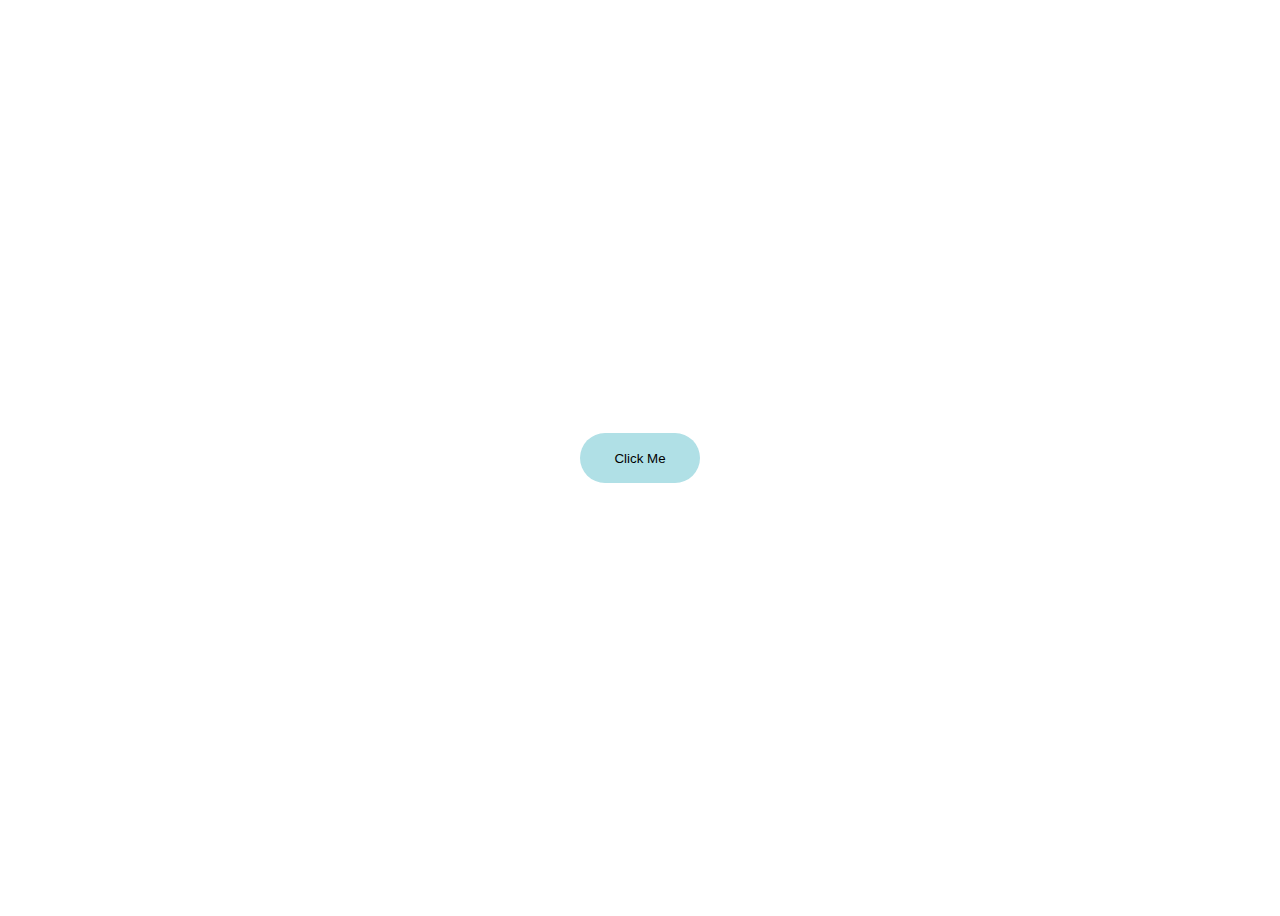
<file: color changer/index.html>
<!DOCTYPE html>
<html lang="en">
	<head>
		<meta charset="UTF-8" />
		<meta name="viewport" content="width=device-width, initial-scale=1.0" />
		<link rel="stylesheet" href="style.css" />
		<title>Document</title>
	</head>
	<body>
		<div class="container">
			<button onclick="changeColors()" id="click">Click Me</button>
		</div>
		<script src="main.js"></script>
	</body>
</html>
</file>
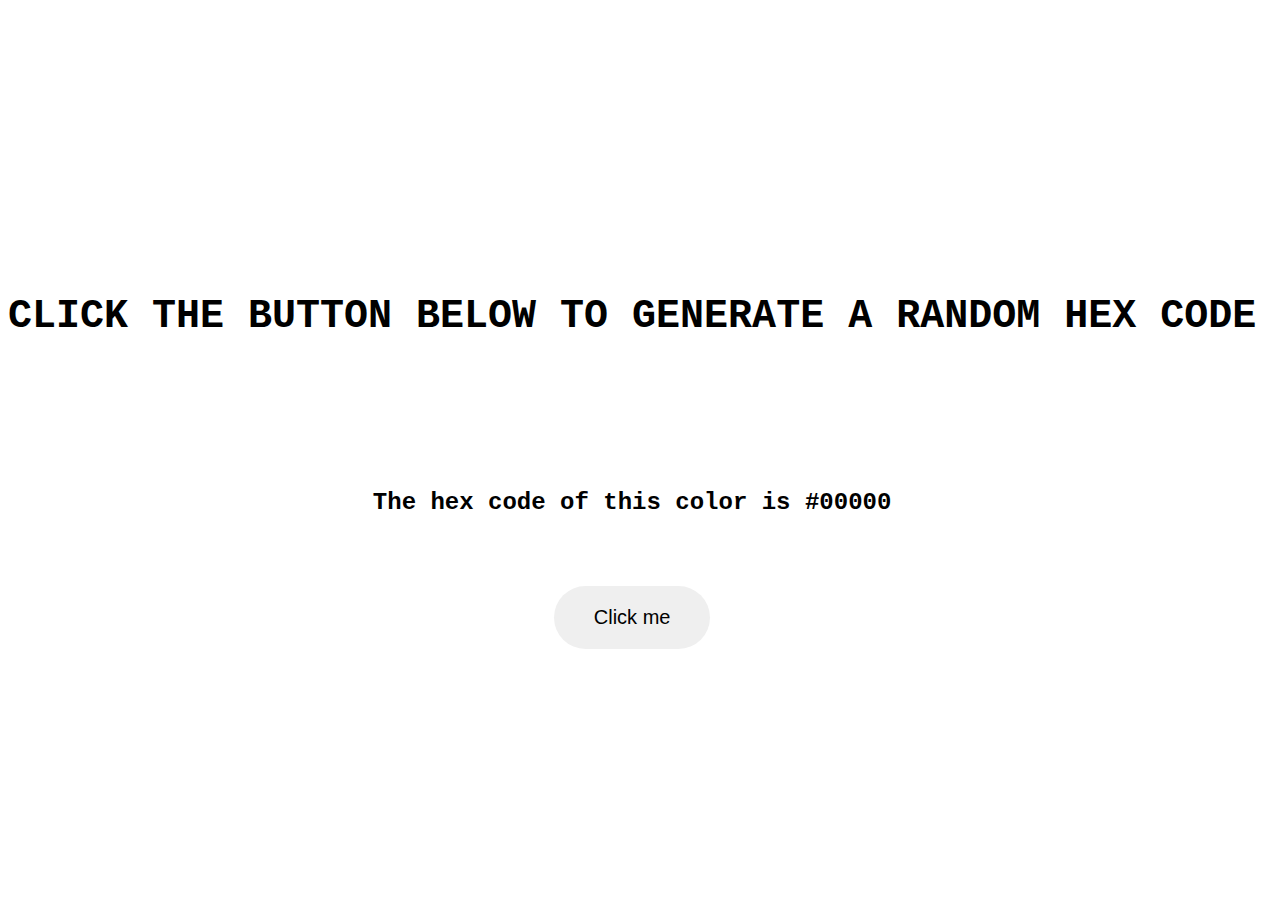
<file: hex color changer/index.html>
<!DOCTYPE html>
<html lang="en">
	<head>
		<meta charset="UTF-8" />
		<meta name="viewport" content="width=device-width, initial-scale=1.0" />
		<link rel="stylesheet" href="style.css" />
		<title>Document</title>
	</head>
	<body>
		<div class="container">
			<div class="hex-color">
				<h1>click the button below to generate a random hex code</h1>
				<h2>The hex code of this color is #<span id="hex-code">00000</span></h2>
				<button onclick="changeColors()">Click me</button>
			</div>
		</div>
		<script src="main.js"></script>
	</body>
</html>
</file>
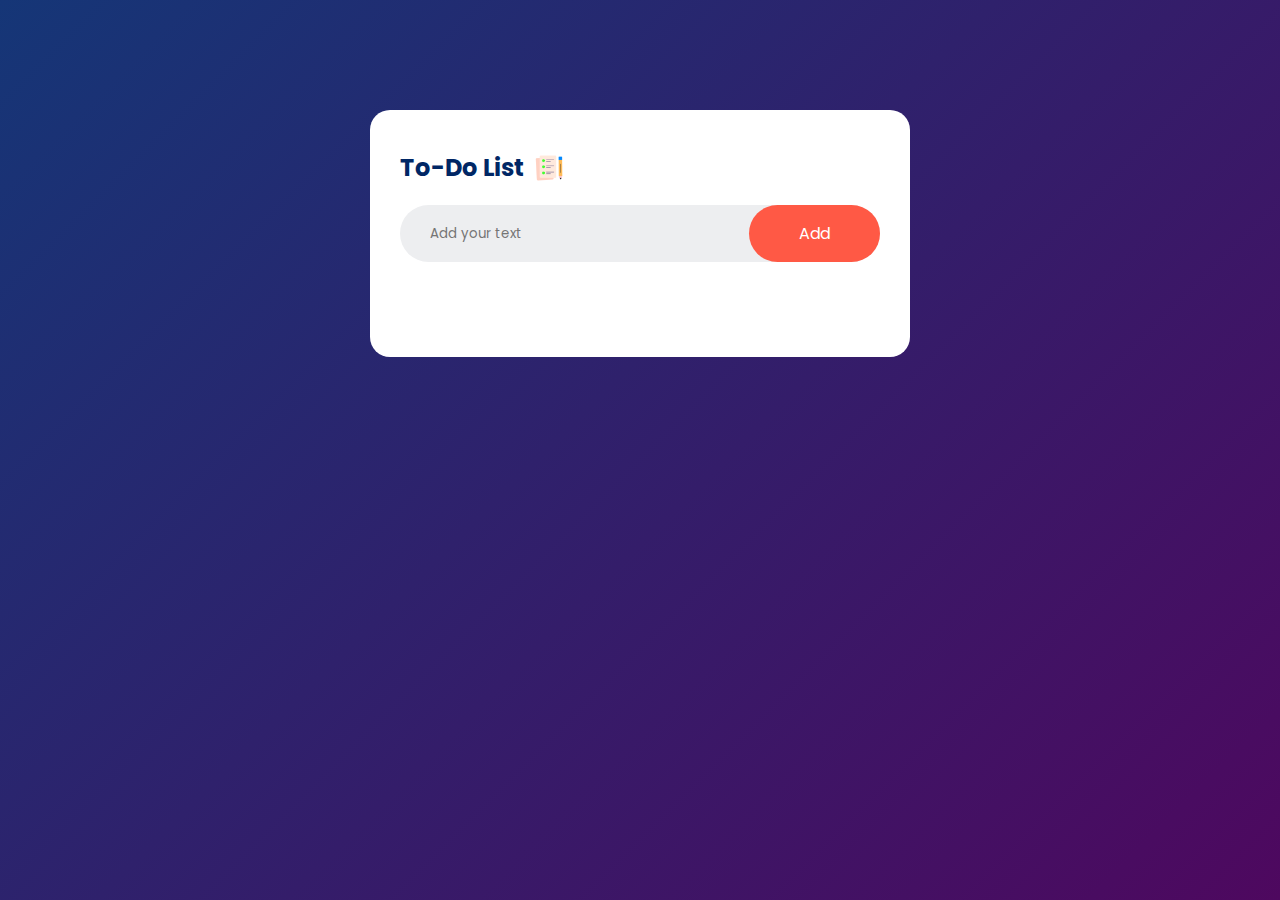
<file: to do list buildhubb/index.html>
<!DOCTYPE html>
<html lang="en">
	<head>
		<meta charset="UTF-8" />
		<meta name="viewport" content="width=device-width, initial-scale=1.0" />
		<meta name="Author" content="Alalor Enifome" />
		<link rel="stylesheet" href="style.css" />
		<title>To-Do List</title>
	</head>
	<body>
		<div class="container">
			<div class="todo">
				<h2>
					To-Do List <img src="images/icon.png" alt="A To-Do List icon" />
				</h2>
				<div class="row">
					<input type="text" id="input-box" placeholder="Add your text" />
					<button onclick="addTask()">Add</button>
				</div>
				<ul id="list-container">
					<!-- <li class="checked">Task 1</li>
					<li>Task 2</li>
					<li>Task 3</li> -->
				</ul>
			</div>
		</div>
		<script src="main.js"></script>
	</body>
</html>
</file>
<file: color changer/style.css>
.container {
    display: flex;
    align-items: center;
    justify-content: center;
    height: 100vh;

}

#click {
    height: 50px;
    width: 120px;
    border-radius: 60px;
    outline: none;
    border: none;
    background-color: powderblue;
    cursor: pointer;
}


#click:hover {
    transform: scale(1.07);
    transition: ease-in-out 300ms;

}
</file>
<file: hex color changer/style.css>
body {
    font-family: 'Courier New', Courier, monospace;
}

h1 {
    font-size: 40px;
    text-transform: uppercase;
}

.container {
    display: flex;
    align-items: center;
    text-align: center;
    height: 100vh;
}

button {
    padding: 20px 40px 20px 40px;
    border: none;
    border-radius: 100px;
    font-size: 20px;
    margin-top: 50px;
    cursor: pointer;
    click
}

h2 {
    margin-top: 150px;
}
</file>
<file: to do list buildhubb/style.css>
@import url('https://fonts.googleapis.com/css2?family=Lunasima&family=Poppins&display=swap');


* {
    margin: 0;
    padding: 0;
    font-family: 'poppins', sans-serif;
    box-sizing: border-box;
}

.container {
    width: 100%;
    min-height: 100vh;
    background: linear-gradient(135deg, #153677, #4e085f);
    padding: 10px;
}

.todo {
    width: 100%;
    max-width: 540px;
    background: #fff;
    margin: 100px auto 20px;
    padding: 40px 30px 70px;
    border-radius: 20px;
}

.todo h2 {
    color: #002765;
    display: flex;
    align-items: center;
    margin-bottom: 20px;
}

.todo h2 img {
    width: 30px;
    margin-left: 10px;
}

.row {
    display: flex;
    align-items: center;
    justify-content: space-between;
    background: #edeef0;
    border-radius: 30px;
    padding-left: 20px;
    margin-bottom: 25px;
}

input {
    flex: 1;
    border: none;
    outline: none;
    background: transparent;
    padding: 10px 10px;
}

button {
    border: none;
    outline: none;
    padding: 16px 50px;
    background: #ff5945;
    color: #fff;
    font-size: 16px;
    cursor: pointer;
    border-radius: 40px;
}

ul li {
    list-style: none;
    font: 17px;
    padding: 12px 8px 12px 50px;
    user-select: none;
    cursor: pointer;
    position: relative;
}

ul li::before {
    content: '';
    position: absolute;
    height: 28px;
    width: 28px;
    border-radius: 50%;
    background-image: url(images/unchecked.png);
    background-size: cover;
    background-position: center;
    top: 12px;
    left: 8px;
}

.checked {
    color: #555;
    text-decoration: line-through;
}

.checked::before {
    background-image: url(images/checked.png);
}

span {
    position: absolute;
    right: 0;
    top: 5px;
    width: 40px;
    height: 40px;
    font-size: 22px;
    color: #555;
    line-height: 40px;
    text-align: center;
    border-radius: 50%;
}

span:hover {
    background: #edeef0;
}
</file>
